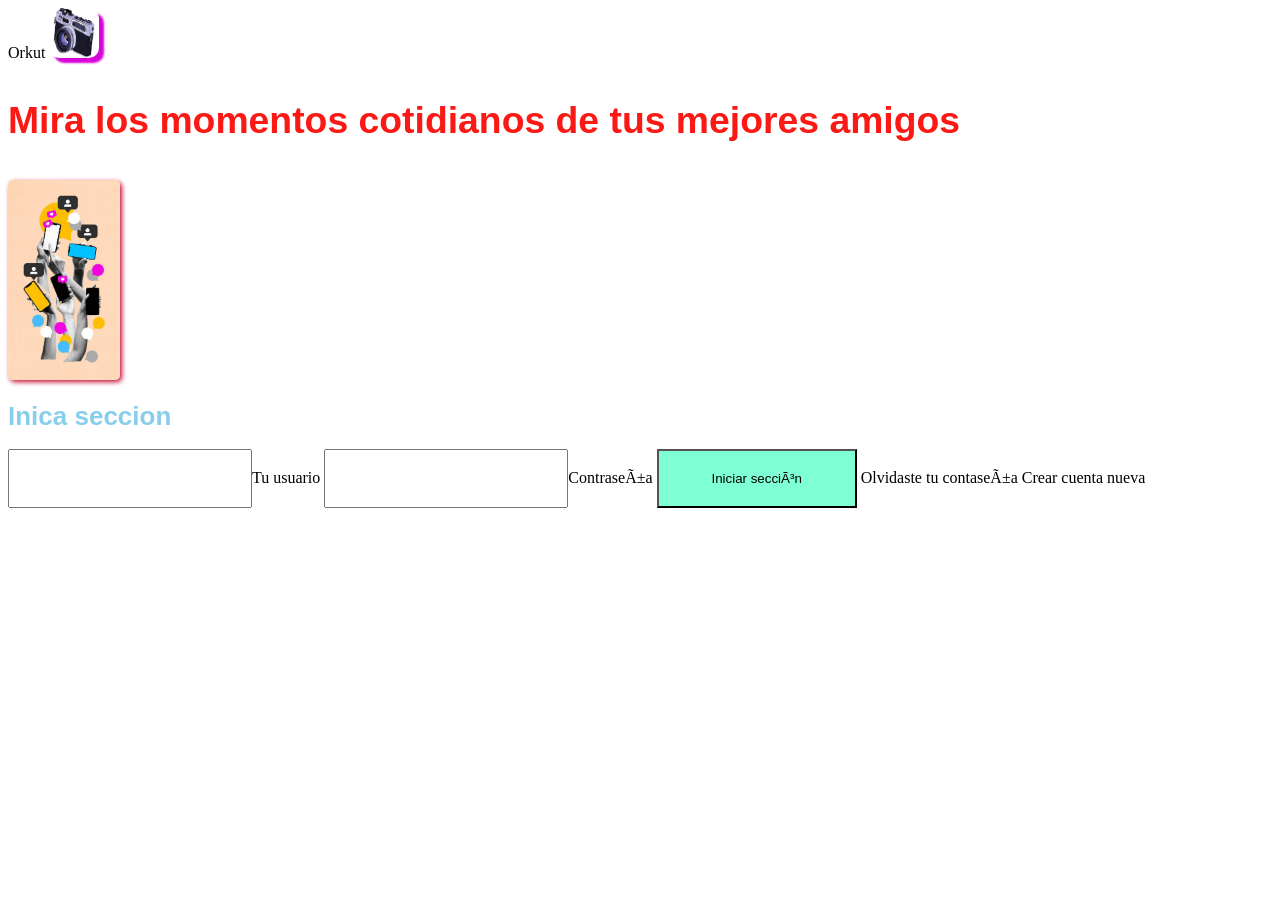
<file: dia13/web1/index.html>
<!DOCTYPE html>
</html>
    <head>
        <tittle>Orkut</tittle>
        <meta charset="UFT-8"/>
        <link rel="stylesheet" href="styles.css"/>
    </head>
    <body>
        <img src="imagenes/logo.png" class="img-logo"/>
        <h3>Mira los momentos cotidianos de tus mejores amigos</h3>
        <img src="imagenes/slider.jpg" class="img-slider"/>
        <h1 >Inica seccion</h1>
        <form>
            <input type="text" name="usuario" id="usuario"/>Tu usuario
            <input type="password" name="clave" id="password"/>Contraseña
            <button id="btn-iniciar">Iniciar sección</button>
            <a herf="#">Olvidaste tu contaseña</a>
            <a herf="#">Crear cuenta nueva</a>
        </form>
    </body>
    <script src="script.js"></script>
</hmtl>
</file>
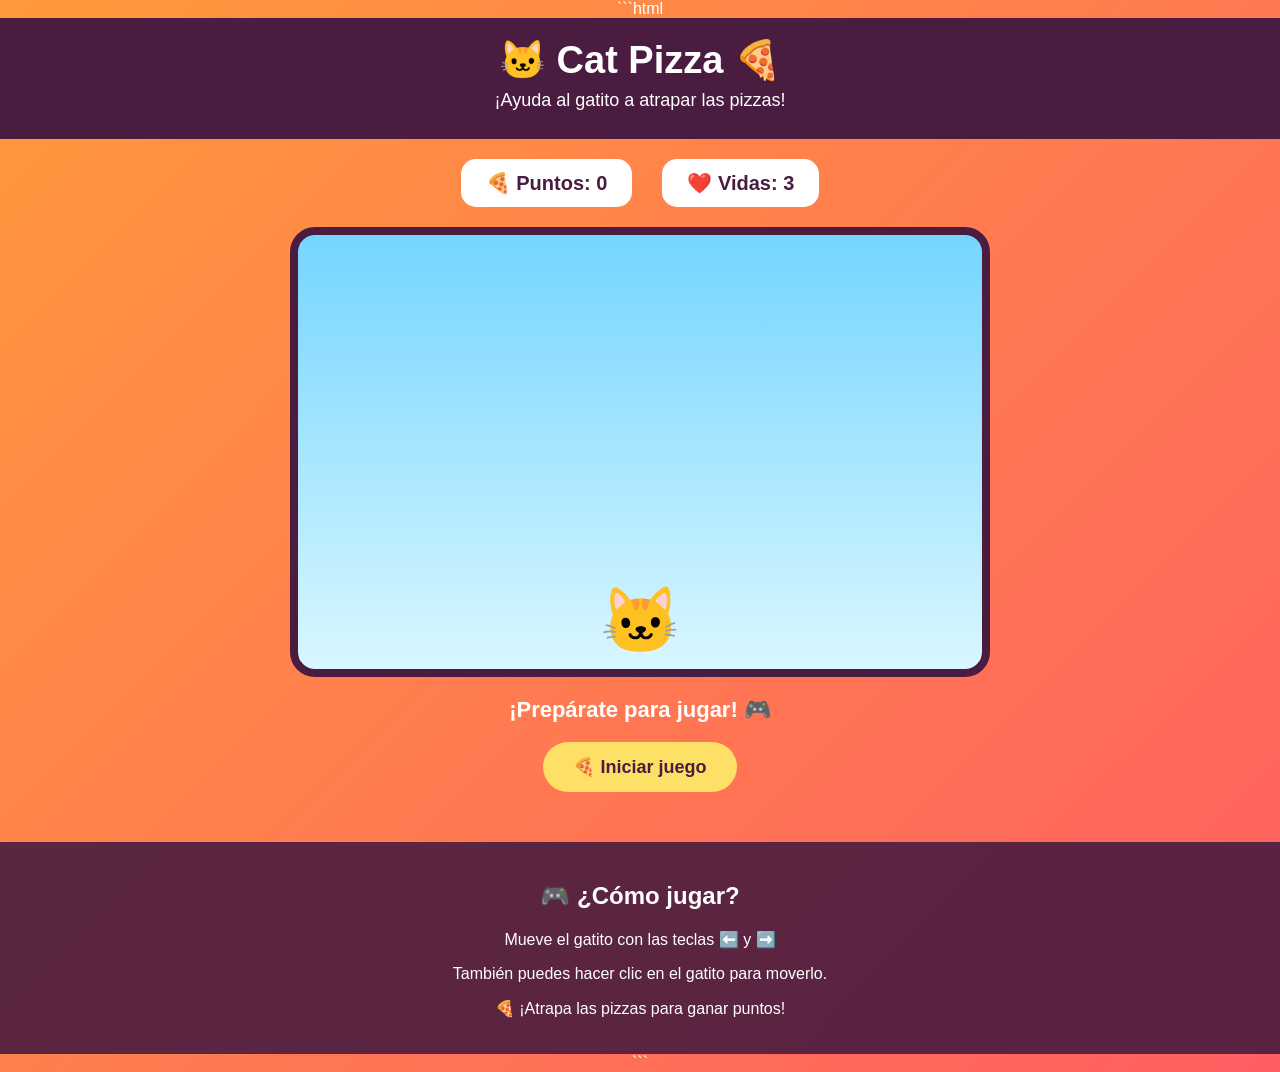
<file: dia14/app1/templates/app1/inicio.html>
```html
<!DOCTYPE html>
<html lang="es">
<head>
    <meta charset="UTF-8">
    <meta name="viewport" content="width=device-width, initial-scale=1.0">
    <title>🐱 Cat Pizza 🍕</title>

    <style>
        * {
            box-sizing: border-box;
        }

        body {
            margin: 0;
            font-family: Arial, sans-serif;
            background: linear-gradient(135deg, #ff9a3c, #ff5e62);
            color: white;
            text-align: center;
        }

        header {
            background: #4a1c40;
            padding: 20px;
        }

        header h1 {
            margin: 0;
            font-size: 38px;
        }

        header p {
            margin: 8px;
            font-size: 18px;
        }

        .informacion {
            display: flex;
            justify-content: center;
            gap: 30px;
            flex-wrap: wrap;
            margin: 20px;
        }

        .tarjeta {
            background: white;
            color: #4a1c40;
            padding: 12px 25px;
            border-radius: 15px;
            font-weight: bold;
            font-size: 20px;
        }

        #juego {
            position: relative;
            width: 90%;
            max-width: 700px;
            height: 450px;
            margin: 20px auto;
            background: linear-gradient(#75d5ff, #d9f7ff);
            border: 8px solid #4a1c40;
            border-radius: 25px;
            overflow: hidden;
        }

        #gato {
            position: absolute;
            bottom: 10px;
            left: 50%;
            transform: translateX(-50%);
            font-size: 65px;
            cursor: pointer;
            user-select: none;
        }

        .pizza {
            position: absolute;
            font-size: 45px;
            top: -60px;
            user-select: none;
        }

        .mensaje {
            font-size: 22px;
            font-weight: bold;
            margin: 15px;
            min-height: 30px;
        }

        button {
            border: none;
            padding: 14px 30px;
            border-radius: 30px;
            background: #ffe066;
            color: #4a1c40;
            font-size: 18px;
            font-weight: bold;
            cursor: pointer;
            margin-bottom: 25px;
        }

        button:hover {
            background: white;
            transform: scale(1.05);
        }

        .instrucciones {
            background: rgba(74, 28, 64, 0.9);
            padding: 20px;
            margin-top: 25px;
        }
    </style>
</head>

<body>

    <header>
        <h1>🐱 Cat Pizza 🍕</h1>
        <p>¡Ayuda al gatito a atrapar las pizzas!</p>
    </header>

    <div class="informacion">
        <div class="tarjeta">
            🍕 Puntos: <span id="puntos">0</span>
        </div>

        <div class="tarjeta">
            ❤️ Vidas: <span id="vidas">3</span>
        </div>
    </div>

    <div id="juego">

        <div id="gato">🐱</div>

    </div>

    <div class="mensaje" id="mensaje">
        ¡Prepárate para jugar! 🎮
    </div>

    <button id="iniciar">
        🍕 Iniciar juego
    </button>

    <div class="instrucciones">
        <h2>🎮 ¿Cómo jugar?</h2>
        <p>
            Mueve el gatito con las teclas
            ⬅️ y ➡️
        </p>

        <p>
            También puedes hacer clic en el gatito
            para moverlo.
        </p>

        <p>
            🍕 ¡Atrapa las pizzas para ganar puntos!
        </p>
    </div>

    <script>

        const juego = document.getElementById("juego");
        const gato = document.getElementById("gato");
        const puntosTexto = document.getElementById("puntos");
        const vidasTexto = document.getElementById("vidas");
        const mensaje = document.getElementById("mensaje");
        const boton = document.getElementById("iniciar");

        let puntos = 0;
        let vidas = 3;
        let jugando = false;
        let posicionGato = 50;
        let intervalo;

        // Mover gato con teclado
        document.addEventListener("keydown", function(evento) {

            if (!jugando) return;

            if (evento.key === "ArrowLeft") {
                posicionGato -= 5;
            }

            if (evento.key === "ArrowRight") {
                posicionGato += 5;
            }

            // Evitar que salga de la pantalla
            if (posicionGato < 5) {
                posicionGato = 5;
            }

            if (posicionGato > 95) {
                posicionGato = 95;
            }

            gato.style.left = posicionGato + "%";
        });


        // Iniciar juego
        boton.addEventListener("click", iniciarJuego);


        function iniciarJuego() {

            puntos = 0;
            vidas = 3;
            posicionGato = 50;
            jugando = true;

            puntosTexto.textContent = puntos;
            vidasTexto.textContent = vidas;
            mensaje.textContent = "¡Atrapa las pizzas! 🍕";

            gato.style.left = "50%";

            boton.textContent = "🔄 Reiniciar juego";

            clearInterval(intervalo);

            intervalo = setInterval(crearPizza, 900);
        }


        function crearPizza() {

            if (!jugando) return;

            const pizza = document.createElement("div");

            pizza.classList.add("pizza");
            pizza.textContent = "🍕";

            // Posición horizontal aleatoria
            pizza.style.left = Math.random() * 90 + "%";

            juego.appendChild(pizza);

            let posicion = -50;

            const movimiento = setInterval(function() {

                if (!jugando) {
                    clearInterval(movimiento);
                    pizza.remove();
                    return;
                }

                posicion += 5;

                pizza.style.top = posicion + "px";

                // Comprobar si llegó al gato
                const gatoRect = gato.getBoundingClientRect();
                const pizzaRect = pizza.getBoundingClientRect();

                if (
                    pizzaRect.bottom >= gatoRect.top &&
                    pizzaRect.left < gatoRect.right &&
                    pizzaRect.right > gatoRect.left
                ) {

                    puntos++;
                    puntosTexto.textContent = puntos;

                    mensaje.textContent = "¡Ñam! 🍕 +1 punto";

                    clearInterval(movimiento);
                    pizza.remove();

                    return;
                }

                // Si la pizza se escapa
                if (posicion > 450) {

                    vidas--;
                    vidasTexto.textContent = vidas;

                    mensaje.textContent = "¡Se escapó una pizza! 😿";

                    clearInterval(movimiento);
                    pizza.remove();

                    if (vidas <= 0) {
                        terminarJuego();
                    }
                }

            }, 50);
        }


        function terminarJuego() {

            jugando = false;

            clearInterval(intervalo);

            mensaje.textContent =
                "🎮 ¡Fin del juego! Conseguí " +
                puntos +
                " puntos. 🍕";

            boton.textContent = "🔄 Jugar nuevamente";
        }

    </script>

</body>
</html>
```
</file>
<file: dia13/web1/styles.css>
.img-logo{
    width: 50px;
    height: 50px;
    border-radius: 10px;
    box-shadow: 5px 5px 2px rgb(216, 5, 216);
}
.img-slider{
    height: 200px;
    width: auto;
    border-radius: 5px;
    box-shadow: 2px 2px 5px #c20d37;
}
h3{
    font-family: Arial, Helvetica, sans-serif;
    color: rgb(250, 25, 21);
    font-size: 28pt;
}

h1{
    font-family: Arial, Helvetica, sans-serif;
    font-size: 26px;
    color:skyblue;
}

form input, form button{
    width: 200px;
    padding: 20px;
}
form button{
    background-color: aquamarine;
    transition: 300ms;
}
form button:hover{
    background-color: rgb(13, 145, 253);
}
</file>
